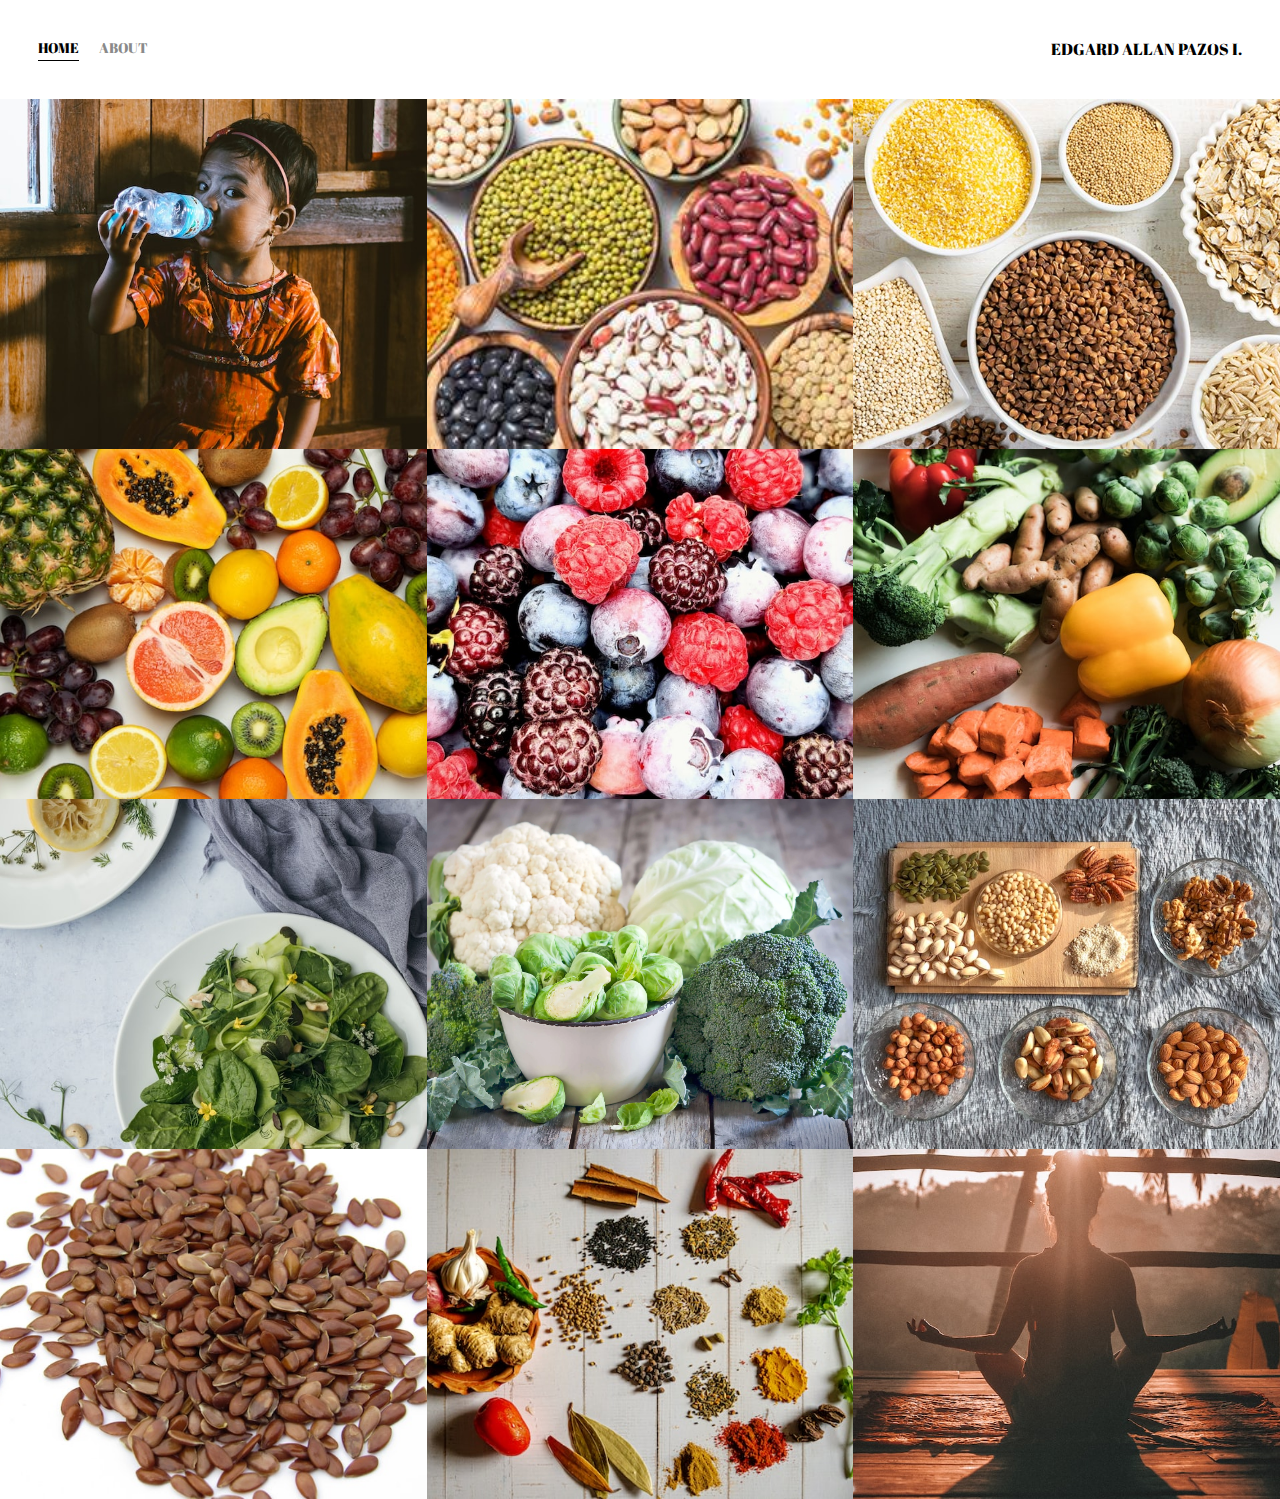
<file: index.html>
<!DOCTYPE html>
<html> 
<head>
        <meta charset="utf-8"/>
        <title>🧘🏻‍♂️Healthy Facts🥗</title>
        <link href="https://fonts.googleapis.com/css2?family=Abril+Fatface&display=swap" rel="stylesheet">
        <link rel="stylesheet" href="styles.css">
</head>
<body>
    <div class="container">
        <div class="nav">
            <div class="left-side">
                <div class="nav-link active-nav">
                    <a href="index.html">Home</a>
                </div>
                <div class="nav-link">    
                    <a href="about.html">About</a>
                </div>
            </div>

            <div class="right-side">
                <div class="brand">
                    <div>EDGARD ALLAN PAZOS I.</div>
                </div>
            </div>
        </div>

        <div class="content">
            <div class="portafolio-items">

                
                <div class="portafolio-item">
                    <div class="portafolio-img" style="background-image:url(IMG/water.jpg)">
                        <div class="img-text">
                            <div class="subtitle">
                                Make sure you drink at least 8 glasses of water a day.
                            </div>
                        </div>    
                    </div>

                </div>
                <div class="portafolio-item">
                    <div class="portafolio-img" style="background-image:url(IMG/legumes.jpg)">
                        <div class="img-text">
                            <div class="subtitle">
                                They are rich in fiber and vegetable protein, include them in your diet.
                            </div>
                        </div>    
                    </div>

                </div>
                <div class="portafolio-item">
                    <div class="portafolio-img" style="background-image:url(IMG/whole-grains.jpg)">
                        <div class="img-text">
                            <div class="subtitle">
                                They are our most efficient and healthy source of energy.
                            </div>
                        </div>
                    </div>

                </div>
                <div class="portafolio-item">
                    <div class="portafolio-img" style="background-image:url(IMG/Fruits.jpg)">
                        <div class="img-text">
                            <div class="subtitle">
                                Rich in fiber, vitamins and antioxidants, eat at least 4 a day.
                            </div>
                        </div>    
                    </div>

                </div>
                <div class="portafolio-item">
                    <div class="portafolio-img" style="background-image:url(IMG/Berries.jpg)">
                        <div class="img-text">
                            <div class="subtitle">
                                Berries are 50 times more antioxidant than common fruits, eat at least 50 gr a day.
                            </div>
                        </div>
                    </div>

                </div>
                <div class="portafolio-item">
                    <div class="portafolio-img" style="background-image:url(IMG/Veggies.jpg)">
                        <div class="img-text">
                            <div class="subtitle">
                                They are a real medicine, they should fill 2/3 of your plate.
                            </div>
                        </div>
                    </div>

                </div>
                <div class="portafolio-item">
                    <div class="portafolio-img" style="background-image:url(IMG/Green\ leaves.jpg)">
                        <div class="img-text">
                            <div class="subtitle">
                                Green leafy vegetables are known to be one of the most antioxidant, they keep our heart and brain young.
                            </div>
                        </div>
                    </div>

                </div>
                <div class="portafolio-item">
                    <div class="portafolio-img" style="background-image:url(IMG/cruciferous.webp)">
                        <div class="img-text">
                            <div class="subtitle">
                                Cruciferous vegetables are known to have a great anticarcinogenic potential.
                            </div>
                        </div>
                    </div>

                </div>
                <div class="portafolio-item">
                    <div class="portafolio-img" style="background-image:url(IMG/Nuts\ and\ seeds.jpg)">
                        <div class="img-text">
                            <div class="subtitle">
                                Rich in healthy fats and protein, you should eat at least 30 grams a day.
                            </div>
                        </div>
                    </div>

                </div>
                <div class="portafolio-item">
                    <div class="portafolio-img" style="background-image:url(IMG/Flax.jpg)">
                        <div class="img-text">
                            <div class="subtitle">
                                Flaxseed contains 100 times more lignans than other foods, these are potent anticancer and anti-inflammatory, with a teaspoon of flaxseed a day is enough.
                            </div>
                        </div>
                    </div>

                </div>
                <div class="portafolio-item">
                    <div class="portafolio-img" style="background-image:url(IMG/Spices.jpg)">
                        <div class="img-text">
                            <div class="subtitle">
                                They are 100 times more antioxidant than any other vegetable, plus they give a great flavor to our dishes.
                            </div>
                        </div>
                    </div>

                </div>
                <div class="portafolio-item">
                    <div class="portafolio-img" style="background-image:url(IMG/Relax.jpg)">
                        <div class="img-text">
                            <div class="subtitle">
                                Take a moment a day to relax, meditate or do an activity you enjoy so that you live a more balanced, peaceful and fulfilling life.
                            </div>
                        </div>
                    </div>

                </div>
                    
            </div>
        </div>
        </div>
    </div>
</body>
<script>
    const portafolioItems = document.querySelectorAll('.portafolio-item');
    portafolioItems.forEach((portafolioItem) => {
        portafolioItem.addEventListener('mouseover', () => {
            portafolioItem.childNodes[1].classList.add('img-darken');
        })

        portafolioItem.addEventListener('mouseout', () => {
            portafolioItem.childNodes[1].classList.remove('img-darken');
        })

    })
</script>
</html>
</file>
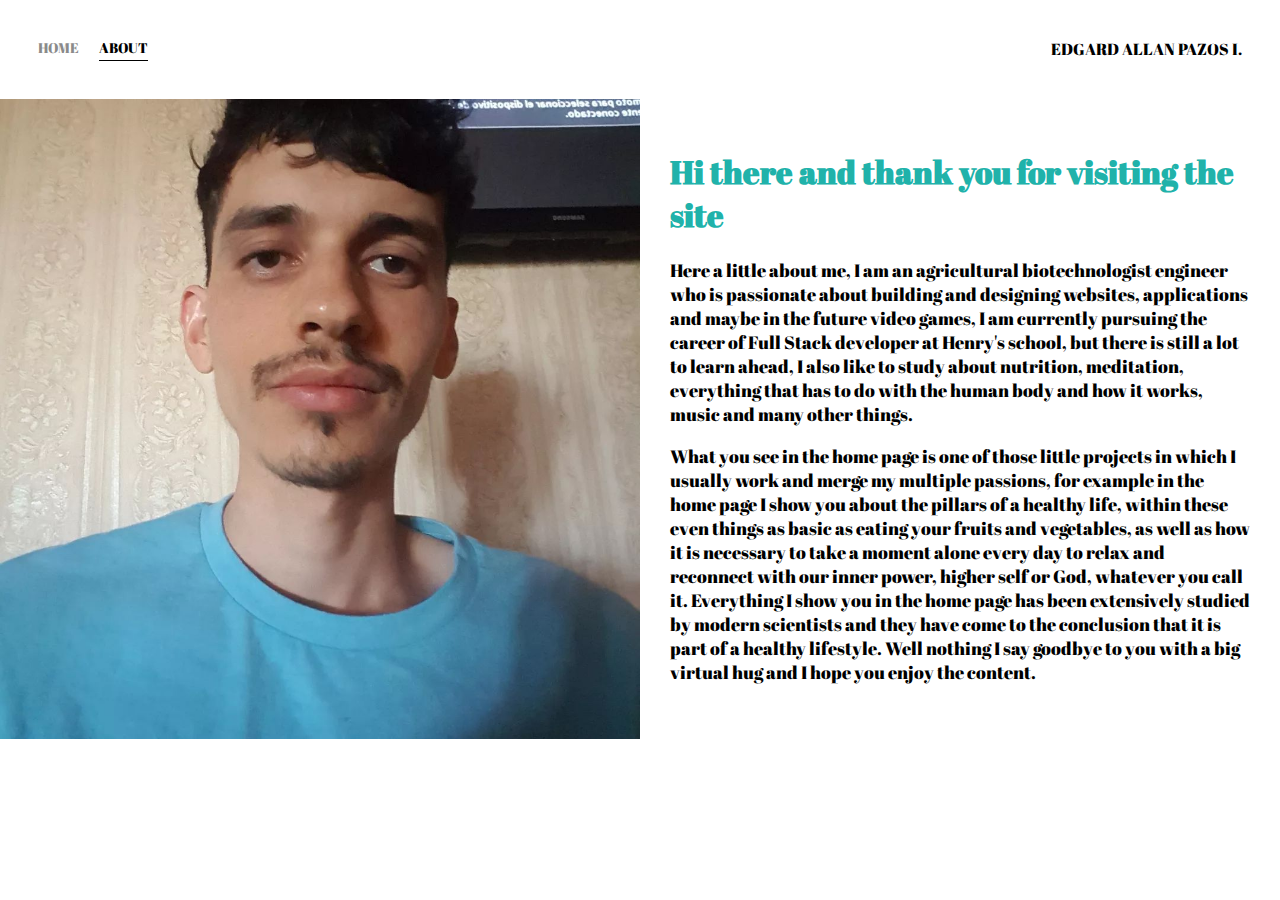
<file: about.html>
<!DOCTYPE html>
<html> 
<head>
        <meta charset="utf-8"/>
        <title>About</title>
        <link href="https://fonts.googleapis.com/css2?family=Abril+Fatface&display=swap" rel="stylesheet">
        <link rel="stylesheet" href="styles.css">
</head>
<body>
    <div class="container">
        <div class="nav">
            <div class="left-side">
                <div class="nav-link">
                    <a href="index.html">Home</a>
                </div>
                <div class="nav-link active-nav">    
                    <a href="about.html">About</a>
                </div>
            </div>

            <div class="right-side">
                <div class="brand">
                    <div>EDGARD ALLAN PAZOS I.</div>
                </div>
            </div>
        </div>

        <div class="content">
            <div class="two-column">
                <div class="profile-img">
                    <img src="IMG/profile.jpg">
                </div>
                <div class="profile-content">
                    <h1>Hi there and thank you for visiting the site</h1>
                    <p>Here a little about me, I am an agricultural biotechnologist engineer who is passionate about building and designing websites, applications and maybe in the future video games, I am currently pursuing the career of Full Stack developer at Henry's school, but there is still a lot to learn ahead, I also like to study about nutrition, meditation, everything that has to do with the human body and how it works, music and many other things. 
                    </p>

                    <p> What you see in the home page is one of those little projects in which I usually work and merge my multiple passions, for example in the home page I show you about the pillars of a healthy life, within these even things as basic as eating your fruits and vegetables, as well as how it is necessary to take a moment alone every day to relax and reconnect with our inner power, higher self or God, whatever you call it. Everything I show you in the home page has been extensively studied by modern scientists and they have come to the conclusion that it is part of a healthy lifestyle. Well nothing I say goodbye to you with a big virtual hug and I hope you enjoy the content. 
                    </p>

                </div>
            </div>

        </div>
    </div>
</body>
</html>
</file>
<file: styles.css>
/* Master styles */
body {
    margin: 0px;
    font-family: "Abril Fatface", sans-serif;
}

.container {
    display: grid;
    grid-template-columns: 1fr;
}

/* Nav styles */
.nav {
    display: flex;
    justify-content: space-between;
    padding: 38px;
}

.left-side {
    display: flex;

}

.nav > .left-side > div {
    margin-right: 20px;
    font-size: 0.9em;
    text-transform: uppercase;
}

.nav-link {
    height: 22px;
    border-bottom: 1px solid transparent;
    transition: border-bottom 0.5s;
}

.nav-link a {
    color: #8a8a8a;
    text-decoration: none;
    transition: color 0.5s;
}

.nav-link:hover {
    border-bottom: 1px solid black;
}

.nav-link a:hover {
    color: black;
}
 .active-nav {
    border-bottom: 1px solid black;
 }

 .active-nav a {
    color: black !important;
 }
/* Portafolio Styles */

.portafolio-items {
    display: grid;
    grid-template-columns: 1fr 1fr 1fr;
}

.portafolio-item {
    position: relative;
}

.portafolio-img {
    height: 350px;
    width: 100%;
    background-size: cover;
    background-position: center;
    background-repeat: no-repeat;
}

.img-text {
    position: absolute;
    top: 0;
    display: flex;
    flex-direction: column;
    justify-content: center;
    align-items: center;
    height: 100%;
    text-align: center;
    padding-left: 100px;
    padding-right: 100px;
}

/* Needs to be more specific with selector */

.img-text .subtitle {
    transition: 1s;
    font-weight: 600;
    color: transparent;

}

.img-text:hover .subtitle {
    font-weight: 600;
    color: black;
}

.img-darken .subtitle{
    transition: 1s;
    filter: brightness(2);
    font-size: x-large;
    width: 100%;
    background-color: lightblue;
}

/* About page style*/

.two-column {
    display: grid;
    grid-template-columns: 1fr 1fr;
}

.profile-img img {
    width: 100%;
}

.profile-content {
    padding: 30px;
    
}
.profile-content p {
    font-size: large;
}

.profile-content h1 {
    color: lightseagreen;
}
</file>
